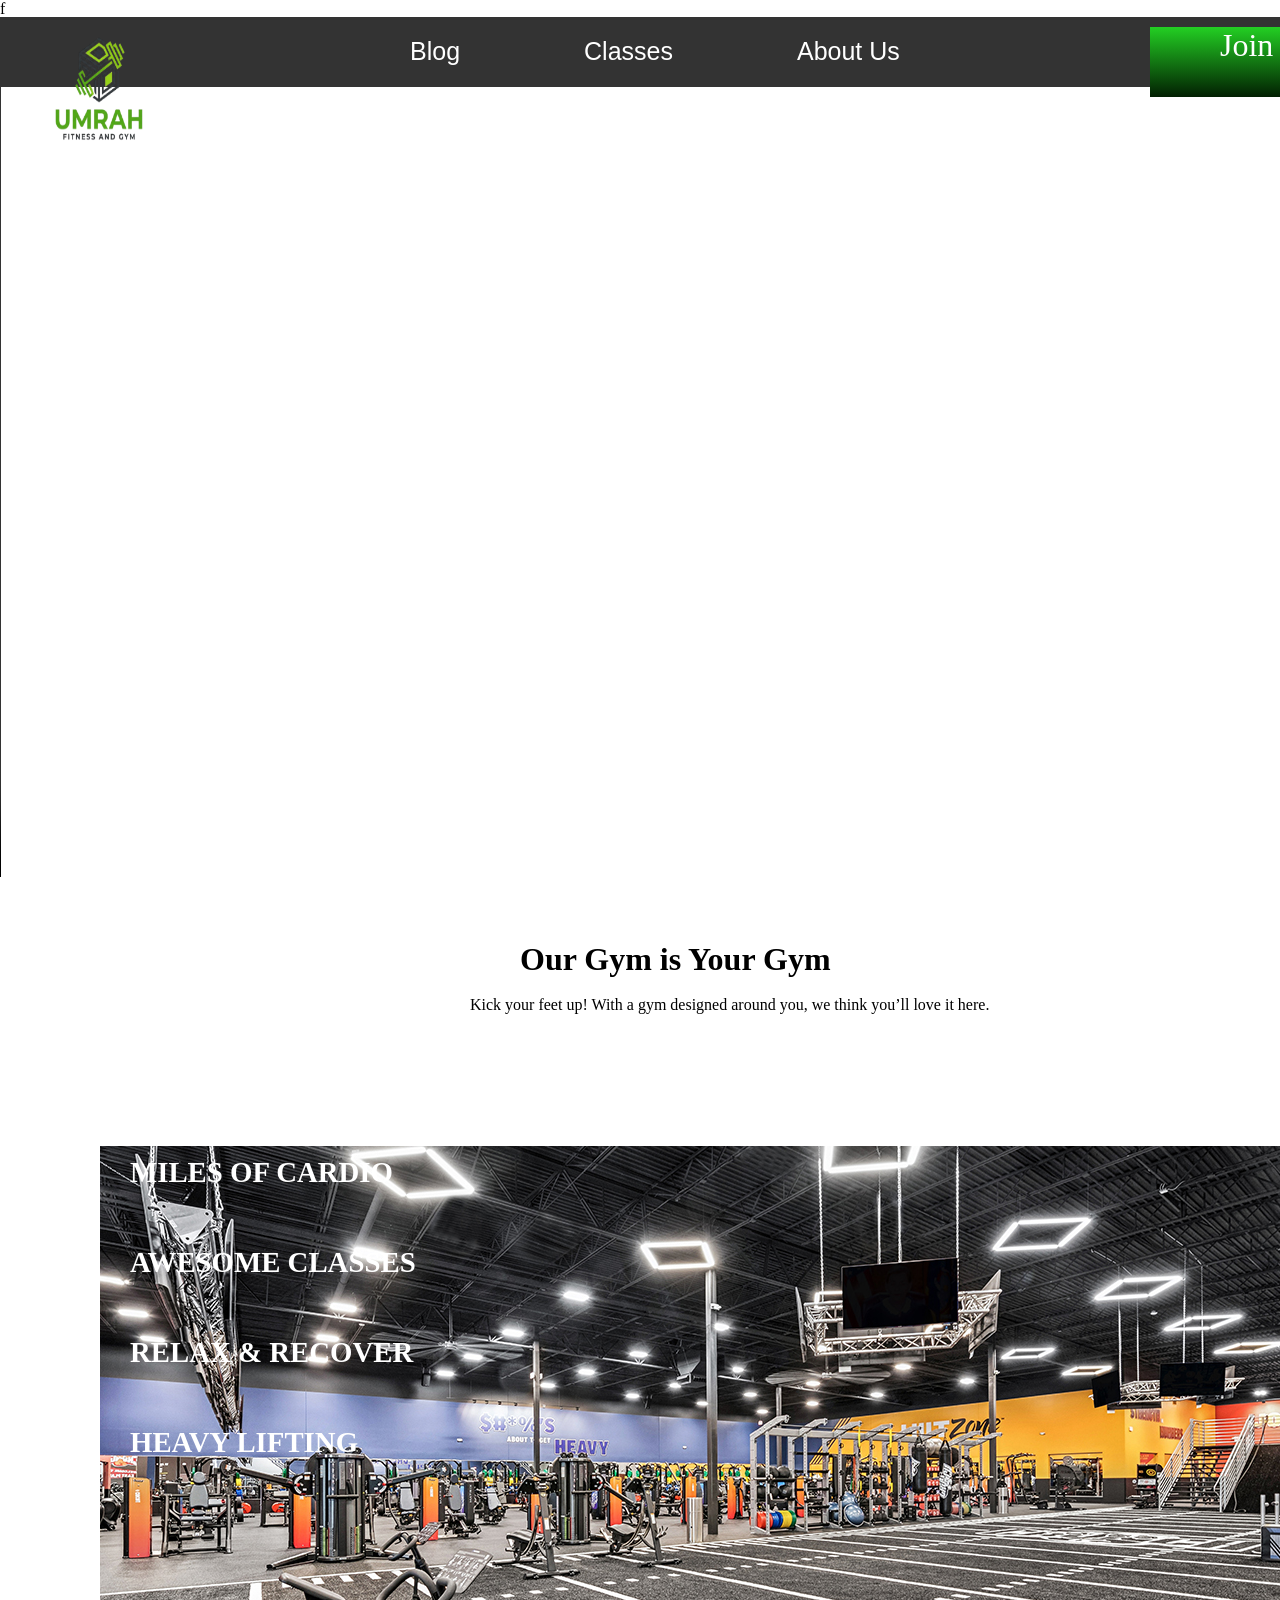
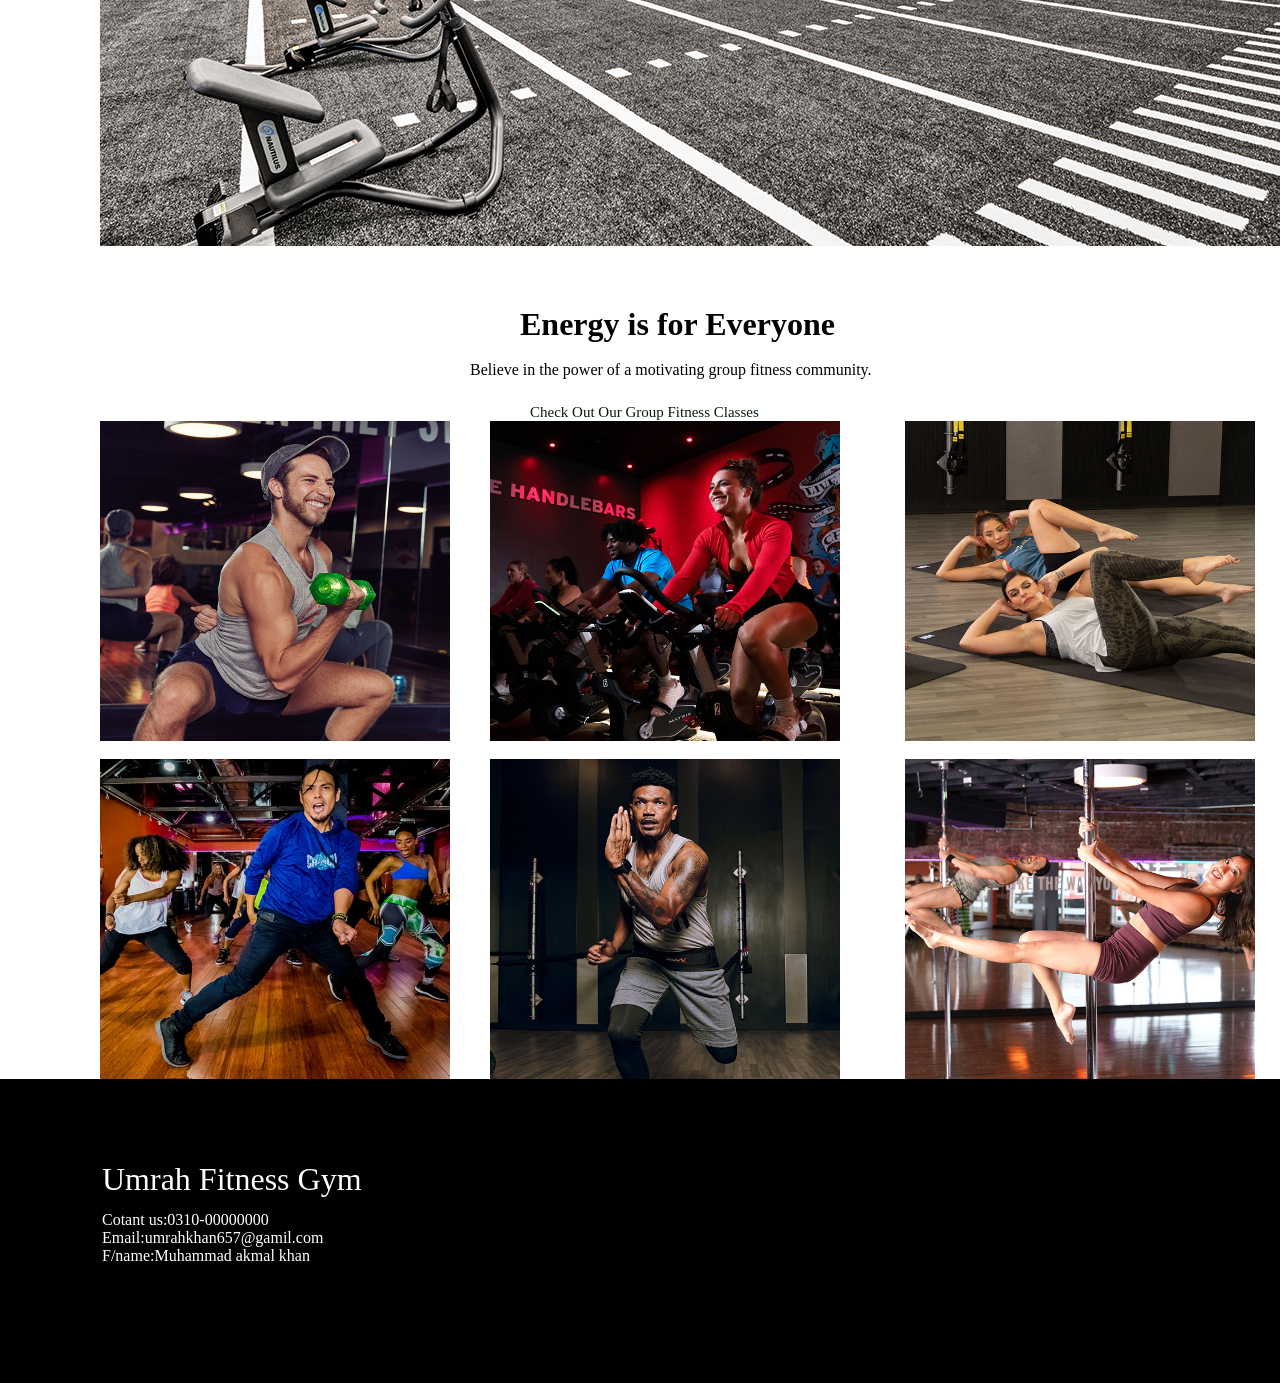
<file: index.html>
<!DOCTYPE html>
<html lang="en">

<head>
    <meta charset="UTF-8">
    <meta name="viewport" content="width=device-width, initial-scale=1.0">
    <title>Umrah Fitness Gym</title>
    f
    <link rel="stylesheet" href="style.css">
</head>

<body>
    <div id="head_div">
        <div id="logo_pic"></div>
        <ul>
            <li><a href="location.html">Blog</a></li>
            <li><a href="classes.html">Classes</a></li>
            <li><a href="about.html">About Us</a></li>
        </ul>
        <div id="button">Join</div>

    </div>
    <div id="videos">
        
           <video src="videos/Gym cinematic promotion video - Dennis Wu (1080p, h264).mp4" controls autoplay muted  style="background-size: 100% 100%;height: 800px;width: 1355px;margin-top: -10px;"></video>

           
        
    </div>
    
        <p id="para1">Our Gym is Your Gym </p><br>
              <p id="para2">Kick your feet up! With a gym designed around you, we think you’ll love it here.</p>
              <div id="midpic">
                <p style="width: 1120px; height: 50px; font-size: 1.8em; color: white; border: 0px solid green; margin-left: 20px;margin-top: 100px;font-weight: bold; padding: 10px;transition: 1s ease-in-out;" id="hover1">MILES OF CARDIO</p>
                <p style="width:1120px; height: 50px; font-size: 1.8em; color: white; border: 0px solid green; margin-left: 20px;margin-top: 20px;font-weight: bold;padding: 10px;transition: 1s ease-in-out;"id="hover2">AWESOME CLASSES</p>
                <p style="width: 1120px; height: 50px; font-size: 1.8em; color: white; border: 0px solid green; margin-left: 20px;margin-top: 20px;font-weight: bold;padding: 10px;transition: 1s ease-in-out;"id="hover3">
RELAX & RECOVER</p>
                <p style="width: 1120px; height: 50px; font-size: 1.8em; color: white; border: 0px solid green; margin-left: 20px;margin-top: 20px;font-weight: bold;padding: 10px;transition: 1s ease-in-out;"id="hover4">HEAVY LIFTING</p>
                
              </div>
               <p id="para3">Energy is for Everyone </p><br>
              <p id="para4">Believe in the power of a motivating group fitness community.</p>
              <p style="color: rgb(5, 32, 5); margin-left: 530px;margin-top: -7px;font-size: 15px;">Check Out Our Group Fitness Classes</p>
              <div id="cont">
                
                    <div id="div_pics"></div>
                    <div id="div_pics2"></div>
                    <div id="div_pics3"></div>
                </div><br>
                 <div id="cont2">
                    <div id="div_pics4"></div>
                    <div id="div_pics5"></div>
                    <div id="div_pics6"></div>
                
              </div>
              <div id="end">
                <p id="para5">Umrah Fitness Gym</p>
                <p style="color: white;  margin-left: 100px;">Cotant us:0310-00000000</p>
                <p style="color: white; margin-left: 100px;">Email:umrahkhan657@gamil.com</p>
                <p style="color: white; margin-left: 100px; ">F/name:Muhammad akmal khan</p>
              </div>
   
</body>

</html>
</file>
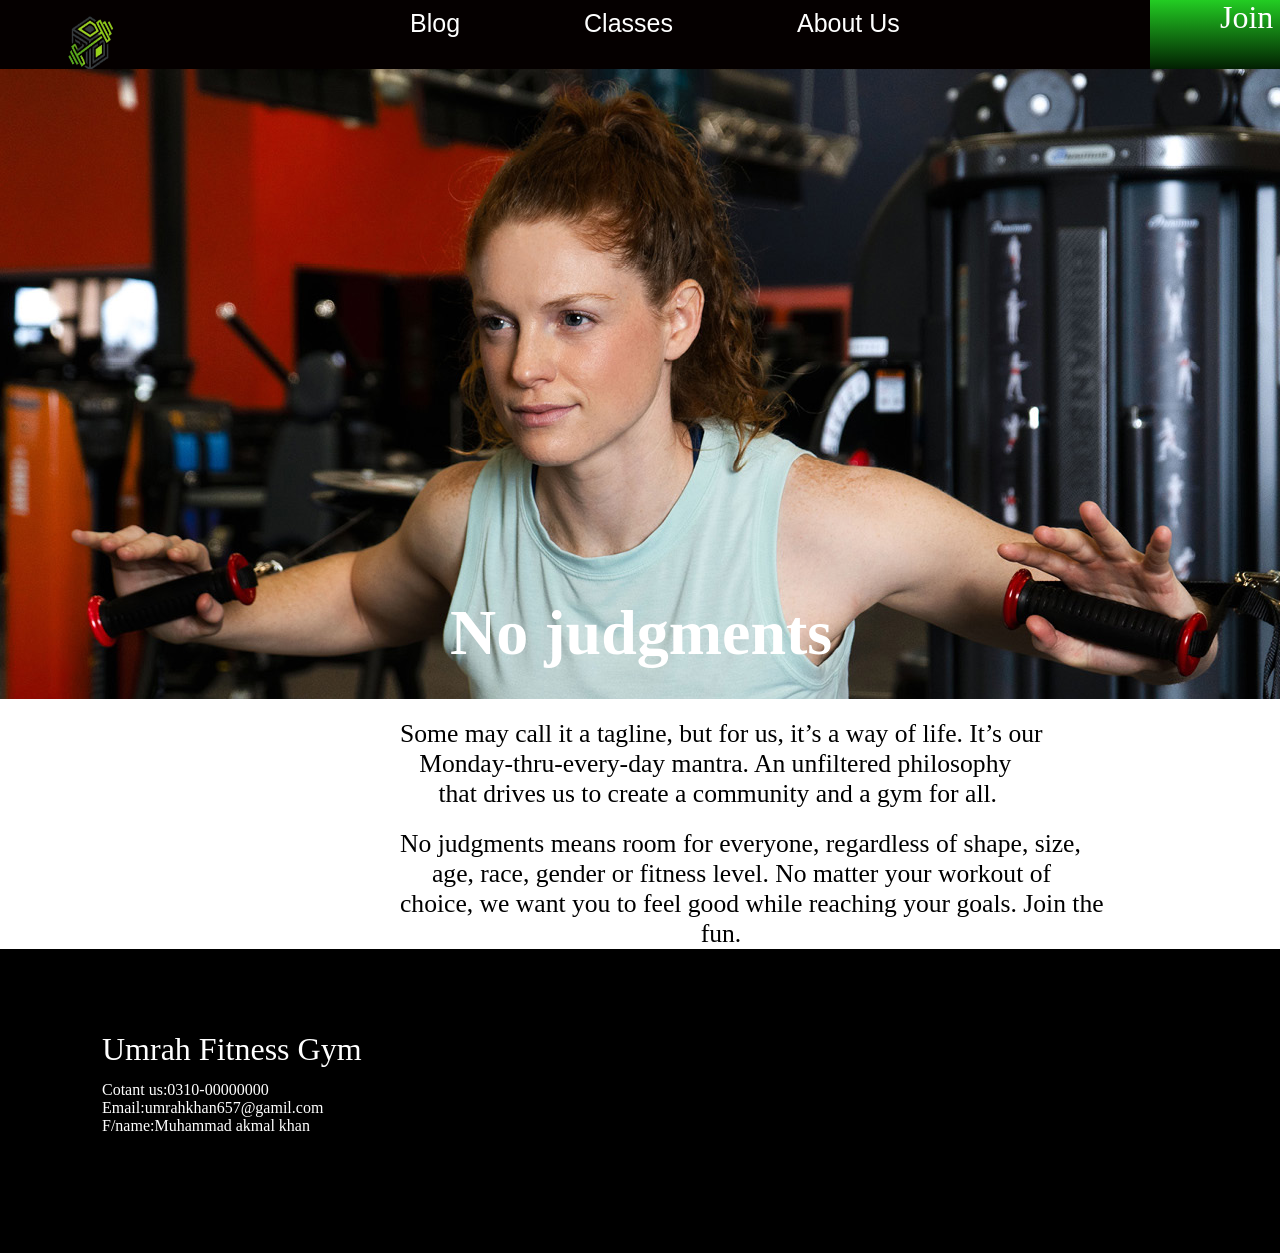
<file: about.html>
<!DOCTYPE html>
<html lang="en">

<head>
    <meta charset="UTF-8">
    <meta name="viewport" content="width=device-width, initial-scale=1.0">
    <title>Umrah Fitness Gym</title>
    <link rel="stylesheet" href="style.css">
</head>

<body>
<div id="head_div3">
    <div id="logo_pic3"></div>
    <ul>
        <li><a href="location.html">Blog</a></li>
        <li><a href="classes.html">Classes</a></li>
        <li><a href="about.html">About Us</a></li>
    </ul>
    <div id="button3">Join</div>

</div>
<div id="image">
<p id="pics_about">No judgments</p>
</div>
<p id="about_para">Some may call it a tagline, but for us, it’s a way of life. It’s our <br>&nbsp;&nbsp; Monday-thru-every-day mantra. An unfiltered philosophy <br> &nbsp;&nbsp;&nbsp;&nbsp; &nbsp;that drives us to create a community and a gym for all.</p>
<p id="about_para2">No judgments means room for everyone, regardless of shape, size,<br> &nbsp;&nbsp;&nbsp;&nbsp;   age, race, gender or fitness level. No matter your workout of <br> choice, we want you to feel good while reaching your goals. Join the <br>&nbsp;&nbsp;&nbsp;&nbsp; &nbsp;&nbsp;&nbsp;&nbsp; &nbsp;&nbsp;&nbsp;&nbsp; &nbsp;&nbsp;&nbsp;&nbsp; &nbsp;&nbsp;&nbsp;&nbsp; &nbsp;&nbsp;&nbsp;&nbsp; &nbsp;&nbsp;&nbsp;&nbsp; &nbsp;&nbsp;&nbsp;&nbsp; &nbsp;&nbsp;&nbsp;&nbsp; &nbsp;&nbsp;fun.</p>
  <div id="end5">
                <p id="about_end">Umrah Fitness Gym</p>
                <p style="color: white;  margin-left: 100px;">Cotant us:0310-00000000</p>
                <p style="color: white; margin-left: 100px;">Email:umrahkhan657@gamil.com</p>
                <p style="color: white; margin-left: 100px; ">F/name:Muhammad akmal khan</p>
              </div>
</body>

</html>
</file>
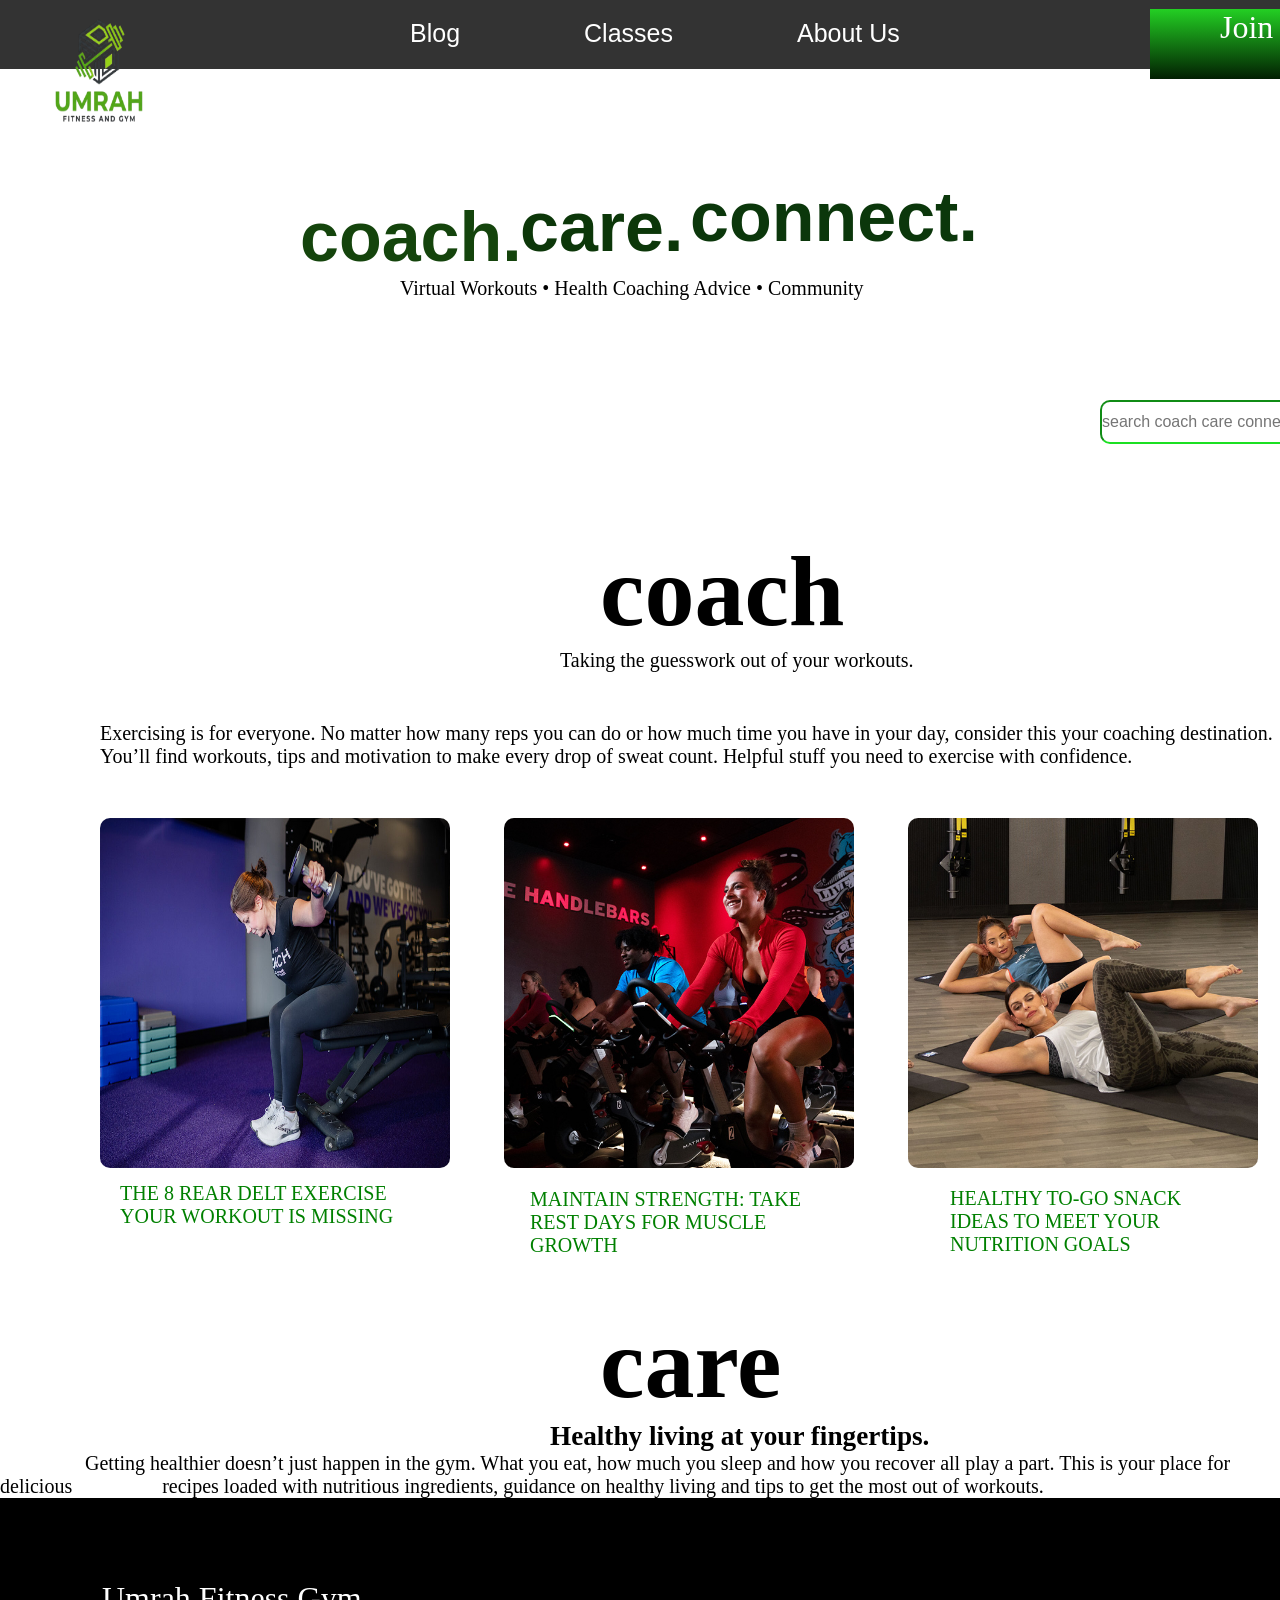
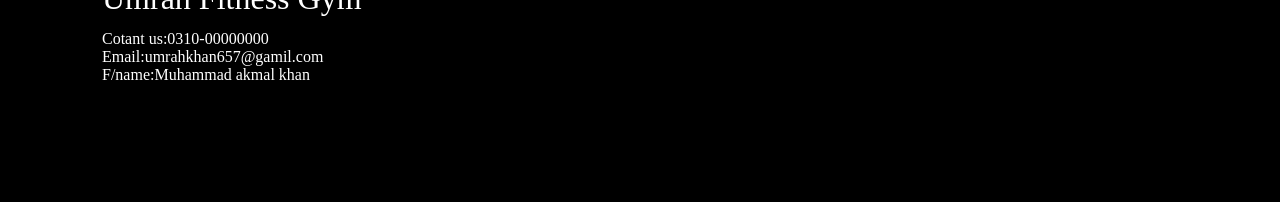
<file: location.html>
<!DOCTYPE html>
<html lang="en">

<head>
    <meta charset="UTF-8">
    <meta name="viewport" content="width=device-width, initial-scale=1.0">
    <title>Umrah Fitness Gym</title>
    <link rel="stylesheet" href="style.css">
</head>

<body>
      <div id="head_div">
        <div id="logo_pic"></div>
        <ul>
            <li><a href="location.html">Blog</a></li>
            <li><a href="classes.html">Classes</a></li>
            <li><a href="about.html">About Us</a></li>
        </ul>
  <div id="button">Join</div>
    <br>
    <h1 style="margin-left: 300px;margin-top: 100px;font-size: 70px;font-family: 'Segoe UI', Tahoma, Geneva, Verdana, sans-serif;width: 100px;color: rgb(20, 68, 12);">coach.</h1>
    <h1 style="margin-left: 520px;font-size: 70px;font-family: 'Segoe UI', Tahoma, Geneva, Verdana, sans-serif;margin-top: -90px;color: rgb(12, 55, 9);">care.</h1>
     <h1 style="margin-left: 690px;font-size: 70px;font-family: 'Segoe UI', Tahoma, Geneva, Verdana, sans-serif;margin-top: -90px;color: rgb(11, 55, 11);">connect.</h1>
   
     <p style="margin-left: 400px;font-size: 20px;margin-top: 20px;">Virtual Workouts • Health Coaching Advice • Community</p>
     <input type="text" placeholder="search coach care connect" style="margin-left: 1100px;width: 220px;height: 40px;border-color: rgb(27, 224, 34);font-size: 16px;margin-top: 100px;border-radius: 10PX;">
     <br><br><br><br><br><br>
     <h1 style="margin-left: 600px;font-size: 100px;">coach</h1>
     <p style="margin-left: 560px;font-size: 20px;">Taking the guesswork out of your workouts.</p>
     <p style="margin-left: 100px;margin-top: 50px;font-size: 20px;">Exercising is for everyone. No matter how many reps you can do or how much time you have in your day, consider this your coaching destination. <br> You’ll find workouts, tips and motivation to make every drop of sweat count. Helpful stuff you need to exercise with confidence.</p>
     <img src="pics/by.png"width="350px" style="margin-left: 100px; margin-top: 50px; border-radius: 10px;height: 350px;">
     <img src="pics/PhotoshopExtension_Image (1).png" alt="" width="350px" style="margin-left: 50px;border-radius: 10px;">
     <img src="pics/PhotoshopExtension_Image (2).png" alt="" width="350px" style="margin-left: 50px;border-radius: 10px;">

     <p style="margin-left: 120px;font-size: 20px;margin-top: 10px;color: green;">THE 8 REAR DELT EXERCISE <br> YOUR WORKOUT IS MISSING</p>

     <p style="margin-left: 530px; margin-top: -40px;font-size: 20px;color: green;">MAINTAIN STRENGTH: TAKE <br> REST DAYS FOR MUSCLE <br> GROWTH</p>

     <p style="margin-left: 950px;margin-top: -70px;font-size: 20px;color: green;">HEALTHY TO-GO SNACK <br> IDEAS TO MEET YOUR <br> NUTRITION GOALS</p>

     <h1 style="margin-left: 600px;margin-top: 50px;font-size: 100px;">care</h1>
     <p style="margin-left: 550px;font-size: 1.7em;font-weight: bold;">Healthy living at your fingertips.</p>
     <p style="font-size: 20px;"> &nbsp;&nbsp;&nbsp;&nbsp;&nbsp;&nbsp;&nbsp;&nbsp;&nbsp;&nbsp;&nbsp;&nbsp;&nbsp;&nbsp;&nbsp;&nbsp;  Getting healthier doesn’t just happen in the gym. What you eat, how much you sleep and how you recover all play a part. This is your place for delicious &nbsp;&nbsp;&nbsp;&nbsp;&nbsp;&nbsp;&nbsp;&nbsp;&nbsp;&nbsp;&nbsp;&nbsp;&nbsp; &nbsp;&nbsp;&nbsp;recipes loaded with nutritious ingredients, guidance on healthy living and tips to get the most out of workouts.</p>
       <div id="end3">
                <p id="blog">Umrah Fitness Gym</p>
                <p style="color: white;  margin-left: 100px;">Cotant us:0310-00000000</p>
                <p style="color: white; margin-left: 100px;">Email:umrahkhan657@gamil.com</p>
                <p style="color: white; margin-left: 100px; ">F/name:Muhammad akmal khan</p>
              </div>

</body>


</html>
</file>
<file: style.css>
* {
    margin: 0px;
    padding: 0px;

}

#head_div {
    border: 0px solid green;
    width: 100%;
    height: 70px;
    margin-top: -1px;
    background: rgba(0, 0, 0, 0.8);

}

#logo_pic {
    border: 2px;
    width: 180px;
    height: 120px;
    
    background-image: url(pics/orig_logo.png);
    background-repeat: no-repeat;
    background-size: 110% 110%;
    padding-top: 10px;

}

#head_div ul {
    margin-left: 350px;
    margin-top: -110px;

}

#head_div ul li {
    display: inline;


}

#head_div ul li a {

    color: white;
    font-size: 25px;
    text-decoration: none;
    padding: 60px;
    font-family: Arial, Helvetica, sans-serif;
}

#button {
    border: 0px solid green;
    width: 110px;
    height: 70px;
    margin-top: -39px;
    margin-left: 1150px;
    background: linear-gradient(tO top, rgb(2, 31, 2), rgb(35, 207, 35));
    font-size: 2em;
    color: white;
    padding-left: 70px;


}


#video {
    border: 2px solid gray;
    width: 1347px;
    height: 600px;
}


#head_div2 {
    border: 0px solid green;
    width: 100%;
    height: 70px;
    margin-top: -1px;
    background-color: rgb(5, 0, 0);

}

#logo_pic2 {
    border: 2px;
    width: 180px;
    height: 120px;
    background-image: url(pics/orig_logo.png);
    background-repeat: no-repeat;
    background-size: 110% 110%;

}

#head_div2 ul {
    margin-left: 350px;
    margin-top: -110px;

}

#head_div2 ul li {
    display: inline;


}

#head_div2 ul li a {

    color: white;
    font-size: 25px;
    text-decoration: none;
    padding: 60px;
    font-family: Arial, Helvetica, sans-serif;
}

#button2 {
    border: 0px solid green;
    width: 120px;
    height: 70px;
    margin-top: -39px;
    margin-left: 1150px;
    background: linear-gradient(tO top, rgb(2, 31, 2), rgb(35, 207, 35));
    font-size: 2em;
    color: white;
    padding-left: 70px;


}

#video {
    border: 2px solid gray;
    width: 100%;
    height: 700px;
    background-size: 100% 100;

}




#head_div3 {
    border: 0px solid green;
    width: 1347px;
    height: 70px;
    margin-top: -1px;
    background-color: rgb(5, 0, 0);

}

#logo_pic3 {
    border: 2px;
    width: 180px;
    height: 120px;
    background-image: url(pics/orig_logo.png);
    background-repeat: no-repeat;
    background-size: 100% 100%;

}

#head_div3 ul {
    margin-left: 350px;
    margin-top: -110px;

}

#head_div3 ul li {
    display: inline;


}

#head_div3 ul li a {

    color: white;
    font-size: 25px;
    text-decoration: none;
    padding: 60px;
    font-family: Arial, Helvetica, sans-serif;
}

#button3 {
    border: 0px solid green;
    width: 120px;
    height: 70px;
    margin-top: -39px;
    margin-left: 1150px;
    background: linear-gradient(tO top, rgb(2, 31, 2), rgb(35, 207, 35));
    font-size: 2em;
    color: white;
    padding-left: 70px;


}

#image {
    border: 0px solid green;
    width: 1347px;
    height: 630px;
    background-image: url(pics/back.jpg);
    margin-top: -530px;

}

#pics_about {
    border: 0px solid green;
    width: 400px;
    height: 100px;
    color: white;
    font-size: 4em;
    margin-left: 450px;

    font-weight: bold;
    margin-top: 530px;
    padding-top: 527px;
}

#para1 {
    border: 0px solid green;
    width: 330px;
    height: 50px;
    margin-top: 60px;
    margin-left: 520px;
    font-size: 2em;
    font-weight: bold;

}

#para2 {
    border: 0px solid green;
    width: 600px;
    height: 50px;
    margin-top: -13px;
    margin-left: 470px;
    font-size: 16px;


}

#para1 {
    border: 0px solid green;
    width: 330px;
    height: 50px;
    margin-top: 60px;
    margin-left: 520px;
    font-size: 2em;
    font-weight: bold;

}

#para2 {
    border: 0px solid green;
    width: 600px;
    height: 50px;
    margin-top: -13px;
    margin-left: 470px;
    font-size: 16px;


}

#para3 {
    border: 0px solid green;
    width: 330px;
    height: 50px;
    margin-top: 60px;
    margin-left: 520px;
    font-size: 2em;
    font-weight: bold;

}

#para4 {
    border: 0px solid green;
    width: 600px;
    height: 50px;
    margin-top: -13px;
    margin-left: 470px;
    font-size: 16px;


}

#midpic {
    border: 0px solid green;
    width: 1200px;
    height: 700px;
    background-image: url(pics/sneak-a-peek.jpg);
    margin-left: 100px;
    transition: 1s ease-in;
}

#hover1:hover {
    background-color: rgba(51, 100, 4, 0.7);
    transition: 1s ease-in-out;
}

#hover2:hover {
    background-color: rgba(51, 100, 4, 0.7);
    transition: 1s ease-in-out;
}

#hover3:hover {
    background-color: rgba(51, 100, 4, 0.7);
    transition: 1s ease-in-out;
}

#hover4:hover {
    background-color: rgba(51, 100, 4, 0.7);
    transition: 1s ease-in-out;
}

#cont {
    display: grid;
    grid-template-columns: repeat(3, 3fr);
}

#div_pics {
    border: 0px solid green;
    width: 350px;
    height: 320px;
    margin-left: 100px;
    background-image: url(pics/PhotoshopExtension_Image.png);
    background-size: 100% 100%;
}

#div_pics2 {
    border: 0px solid green;
    width: 350px;
    height: 320px;
    margin-left: 40px;
    background-image: url(pics/PhotoshopExtension_Image\ \(1\).png);
    background-size: 100% 100%;
}

#div_pics3 {
    border: 0px solid green;
    width: 350px;
    height: 320px;
    margin-left: 40px;
    background-image: url(pics/PhotoshopExtension_Image\ \(2\).png);
    background-size: 100% 100%;
}

#cont2 {
    display: grid;
    grid-template-columns: repeat(3, 3fr);
}

#div_pics4 {
    border: 0px solid green;
    width: 350px;
    height: 320px;
    margin-left: 100px;
    background-image: url(pics/PhotoshopExtension_Image\ \(3\).png);
    background-size: 100% 100%;
}

#div_pics5 {
    border: 0px solid green;
    width: 350px;
    height: 320px;
    margin-left: 40px;
    background-image: url(pics/PhotoshopExtension_Image\ \(4\).png);
    background-size: 100% 100%;
}

#div_pics6 {
    border: 0px solid green;
    width: 350px;
    height: 320px;
    margin-left: 40px;
    background-image: url(pics/PhotoshopExtension_Image\ \(5\).png);
    background-size: 100% 100%;
}

#end {
    border: 2px solid;
    width: 1347px;
    height: 300px;
    background-color: black;


}

#para5 {
    border: 0px solid green;
    width: 300px;
    height: 50px;
    color: white;
    font-size: 2em;
    margin-left: 100px;
    margin-top: 80px;
}
#head_div4{
    height:300px;
    padding-left: 300px;
    padding-top: 50px;
    font-family: Arial, Helvetica, sans-serif;


}
#head_div5{
    background-color: black;
    width: 100%;
margin-top: -209px;
    height: 200px;

}
#find_text{
    color: white;
    margin-left: 580px;
    font-size: 30px;
    padding: 20px;
}
#location_link a{
     color: white;
    margin-left: 600px;
    font-size: 25px;
    padding: 20px;
    text-decoration: none;
    margin-top: -80px;
   
}
#location_link{
    margin-top: -10px;
}

#edit_loaction a{
 color: white;
    margin-left: 610px;
    font-size: 18px;
    text-decoration: none;  
}
#edit_loaction{
    margin-top: 10px;
}
#div7{
    font-size: 20px;
    width: 1132px;
    background-color: rgb(29, 28, 28);
    margin-top: 70px;
    color: rgb(158, 162, 165);
    padding-left: 220px ;
    padding-top: 15px;
}
#secend{
  margin-top: -22px;
    color: rgb(158, 162, 165);
    padding-left: 220px ;
}
#three{
    margin-top: -22px;
    color: rgb(158, 162, 165);
    padding-left: 520px ;

}
#four{
     margin-top: -22px;
    color: rgb(158, 162, 165);
    padding-left: 820px ;
    
}
#div8{
    

height: 1310px;
width: 100%;
margin-top: 130px;
}
#text1{
    padding-left:650px ;
}
#b1{
    width: 120px;
    margin-top: 50px;
    height: 80px;
    margin-left: 60px;
    background: transparent;
    font-size: 18px;
    border: none;
    border-radius: 7px 7px 2px 1px ;
    color: white;
    
}

#day{
    padding: -120px;
}
#day_line{
    
     
    width: 1220px;
    margin-left: 62px;
}
#image0 img{
    height: 300px;
    margin-top: 80px;
    margin-left: 526px;
}
#text_result{
    color: black;
    font-size: 33px;
    margin-left: 600px;
    margin-top: -18px;
    font-family: Arial, Helvetica, sans-serif;
}
#big_text{
    margin-left: 470px;
    margin-top: 18px;
}
#end2 {
    border: 2px solid;
    width: 1347px;
    height: 300px;
    background-color: black;


}

#para6 {
    border: 0px solid green;
    width: 300px;
    height: 50px;
    color: white;
    font-size: 2em;
    margin-left: 100px;
    margin-top: 80px;
}
#about_para{
    font-size: 1.6em;
    margin-left: 400px;
    margin-top: 20px;
}
#about_para2{
    font-size: 1.6em;
    margin-left: 400px;
    margin-top: 20px;
}
#end3{
    border: 2px solid;
    width: 1347px;
    height: 300px;
    background-color: black;


}

#blog{
    border: 0px solid green;
    width: 300px;
    height: 50px;
    color: white;
    font-size: 2em;
    margin-left: 100px;
    margin-top: 80px;
}
#end5{
    border: 2px solid;
    width: 1347px;
    height: 300px;
    background-color: black;


}

#about_end{
    border: 0px solid green;
    width: 300px;
    height: 50px;
    color: white;
    font-size: 2em;
    margin-left: 100px;
    margin-top: 80px;
}
</file>
